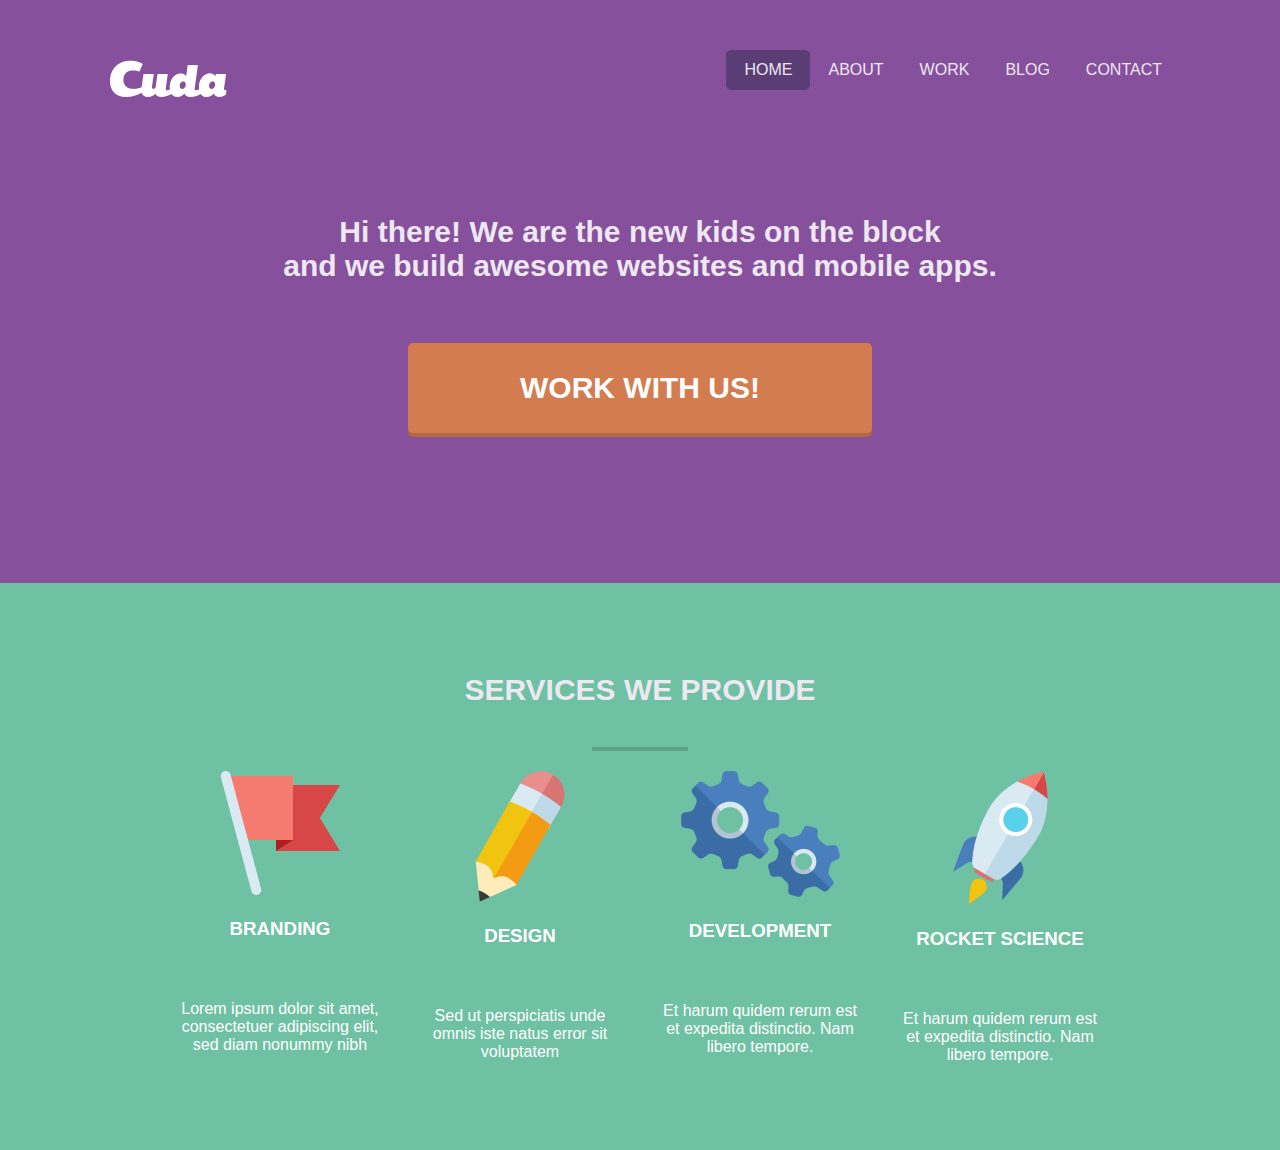
<file: AleksWeb/Cuda/index.html>
<!Doctype html>
<html>
    <head>
        <meta charset="utf-8">
        <title>Cuda Single Page Portfolio</title>
        <link href="./css/style.css" rel="stylesheet">
    </head>
    <body>
        <div class="section-magenta">
            <div class="header">
                <div class="logo">
                    <a href=""><img src="./images/logo.PNG"></a>
                </div>
                <div class="upper-buttons">
                    <a class="button selected-button" href="index.html">HOME</a>
                    <a class="button" href="">ABOUT</a>
                    <a class="button" href="">WORK</a>
                    <a class="button" href="">BLOG</a>
                    <a class="button" href="">CONTACT</a>
                </div>
            </div>
            <div class="hi">
                <div>Hi there! We are the new kids on the block <br>
                 and we build awesome websites and mobile apps.
                </div>
            <div class="orange-button"><a href=""> WORK WITH US!</a></div>
            </div>
        </div>
        <div class="section-cyan">
            <div class="services">
                SERVICES WE PROVIDE
            </div>
            <div class="border-line"></div>
            <div class="row">
                <div class="pictures"><img src="./images/flag.png"><h3>BRANDING</h3><p>Lorem ipsum dolor sit amet, consectetuer adipiscing elit, sed diam nonummy nibh</p></div>
                <div class="pictures"><img src="./images/crayon.png"><h3>DESIGN</h3><p>Sed ut perspiciatis unde omnis iste natus error sit voluptatem </p></div>
                <div class="pictures"><img src="./images/gears.png"><h3>DEVELOPMENT</h3><p>Et harum quidem rerum est et expedita distinctio. Nam libero tempore.</p></div>
                <div class="pictures"><img src="./images/rocket.png"><h3>ROCKET SCIENCE</h3><p>Et harum quidem rerum est et expedita distinctio. Nam libero tempore.</p></div>
            </div>
        </div>
    </body>
</html>
</file>
<file: AleksWeb/Cuda/css/style.css>
@font-face{
    font-family: 'Titillium Web', sans-serif;
    src: url('../fonts/Titillium Web.ttf');
}
body{
    margin: 0px;
    font-family:'Titillium Web', sans-serif;
}
.section-magenta{
    background-color: #87509c;
    padding: 50px 100px;
}
.selected-button{
    background-color: #5b3d76;
}
.upper-buttons{
    margin-left: 30px;    
}
.logo{
    width: 20%;
}
.button{
    padding: 11px 18px;
    text-decoration: none;
    color: #ede8f1;
    border-radius: 5px;
    display: table-cell;
}
.hi{
    font-size: 30px;
    margin: 100px 30px;
    color: #ede8f1;
    font-weight: bold;
    text-align: center;
    display: flex;
    flex-direction: column;
    justify-content: center;
    align-items: center;
}
.orange-button{
    background-color: #d27c4f;
    box-shadow: 0 4px #b36a43;
    color: #ffffff;
    padding: 28px 82px;
    border-radius: 5px;
    text-align: center;
    width: 300px;
    margin-top: 60px;
    text-decoration: none;
}
.header{
    display: flex;
    flex-direction: row;
    justify-content: space-between;
}
.section-cyan{
    background-color: #6fc1a4;
    padding: 50px 100px;
}
.border-line{
    border-bottom: 4px solid #5ea48c;
    width: 96px;
    margin-left: auto;
    margin-right: auto;
}
.services{
        font-size: 30px;
        margin: 40px 30px;
        color: #ede8f1;
        font-weight: bold;
        text-align: center;
        display: flex;
        flex-direction: column;
        justify-content: center;
}
.row{
    display: flex;
    flex-direction: row;
    justify-content: center;
    text-align: center;
}
h3{
    color: #ffffff;
}
p{
    color: #ffffff;
    max-width: 200px;
    font-family: 'Titillium Web', sans-serif;
    margin-top: 60px;
}
.pictures{
    padding: 20px;
}
a{
    text-decoration: none;
    color: #ffffff;
}
</file>
